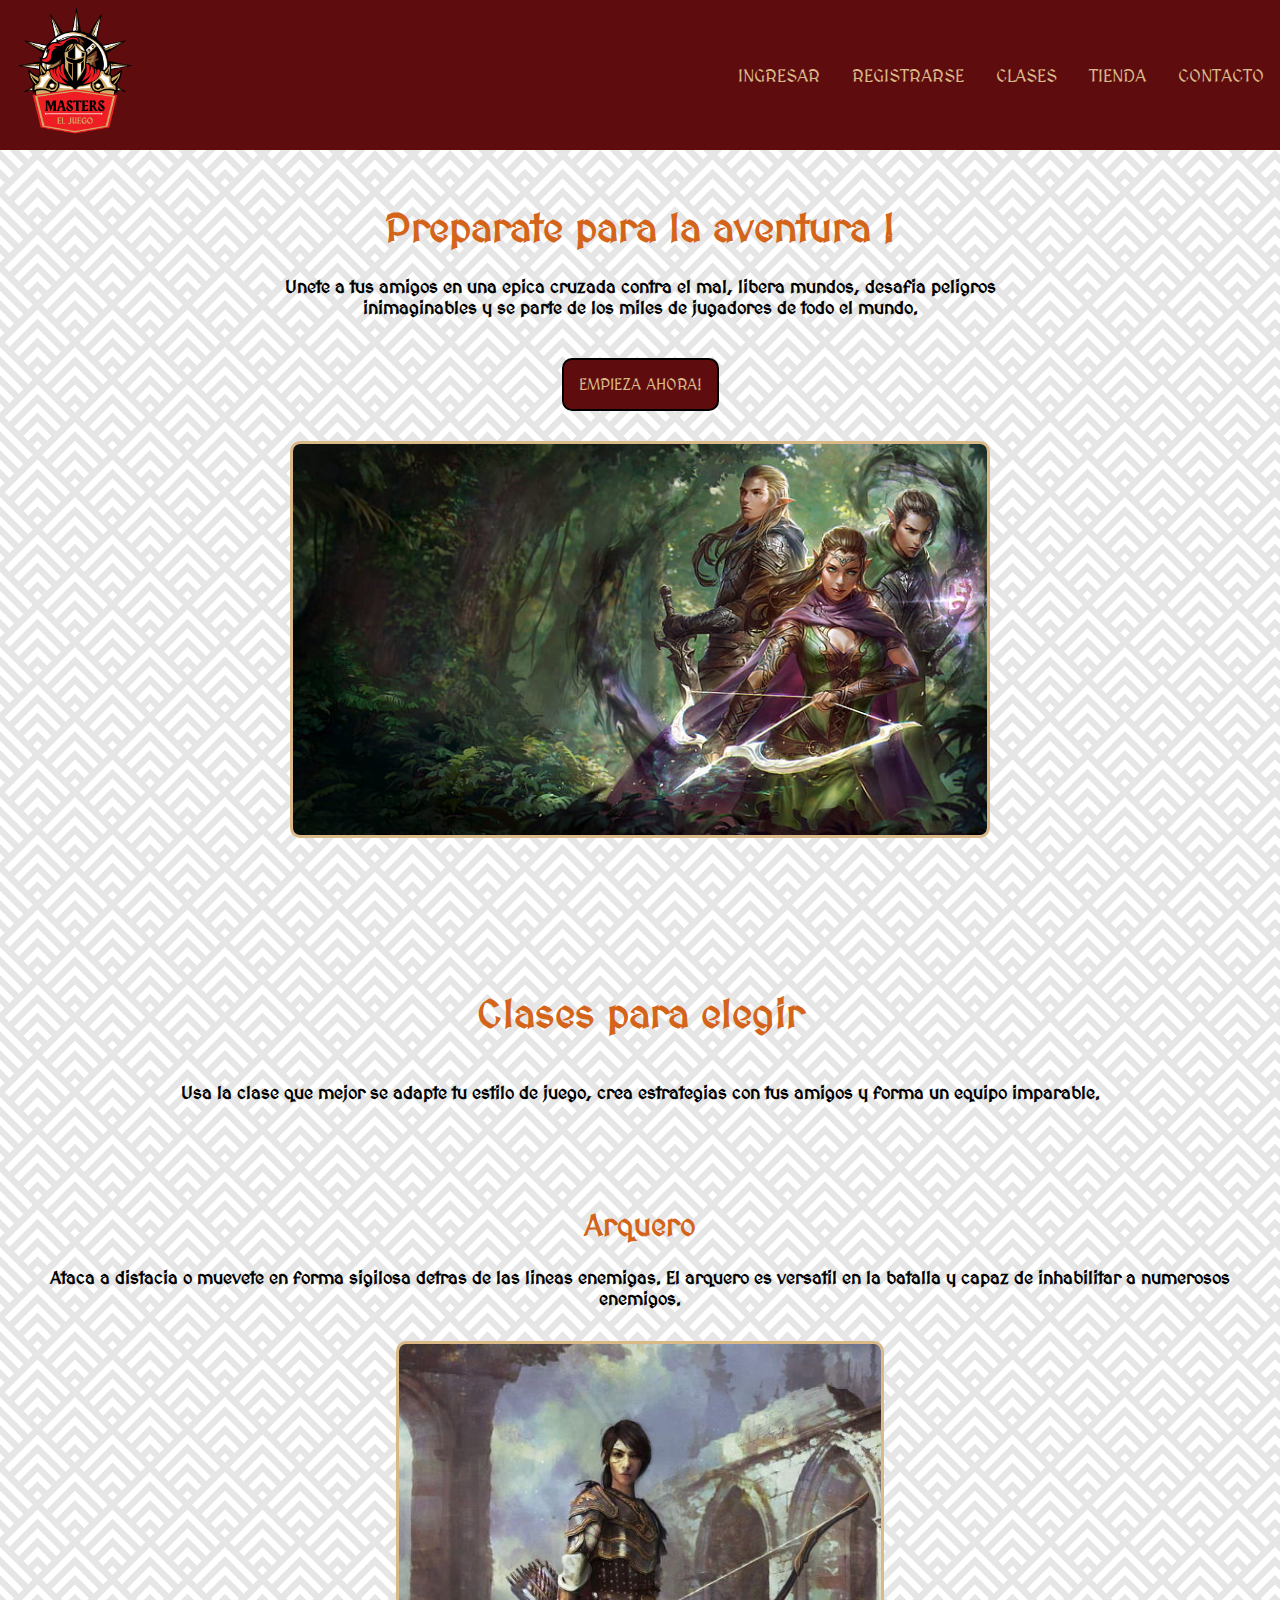
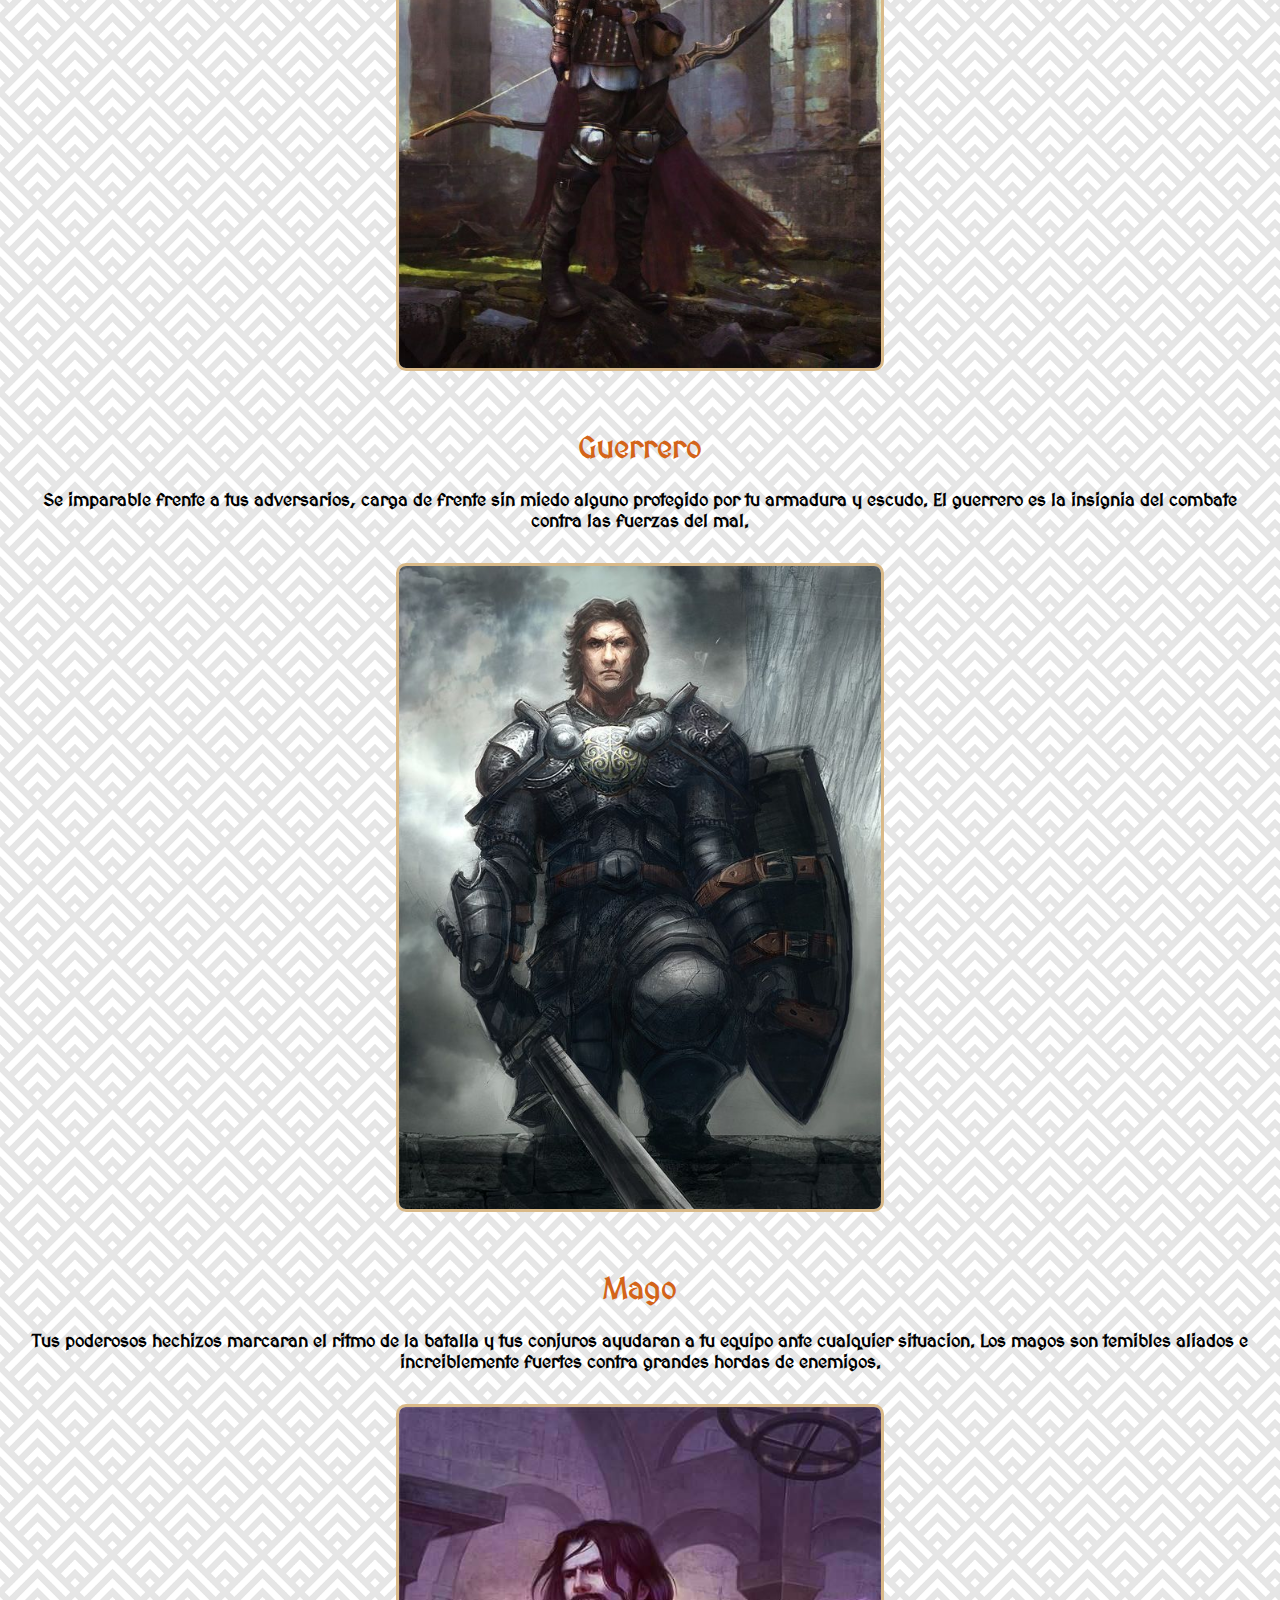
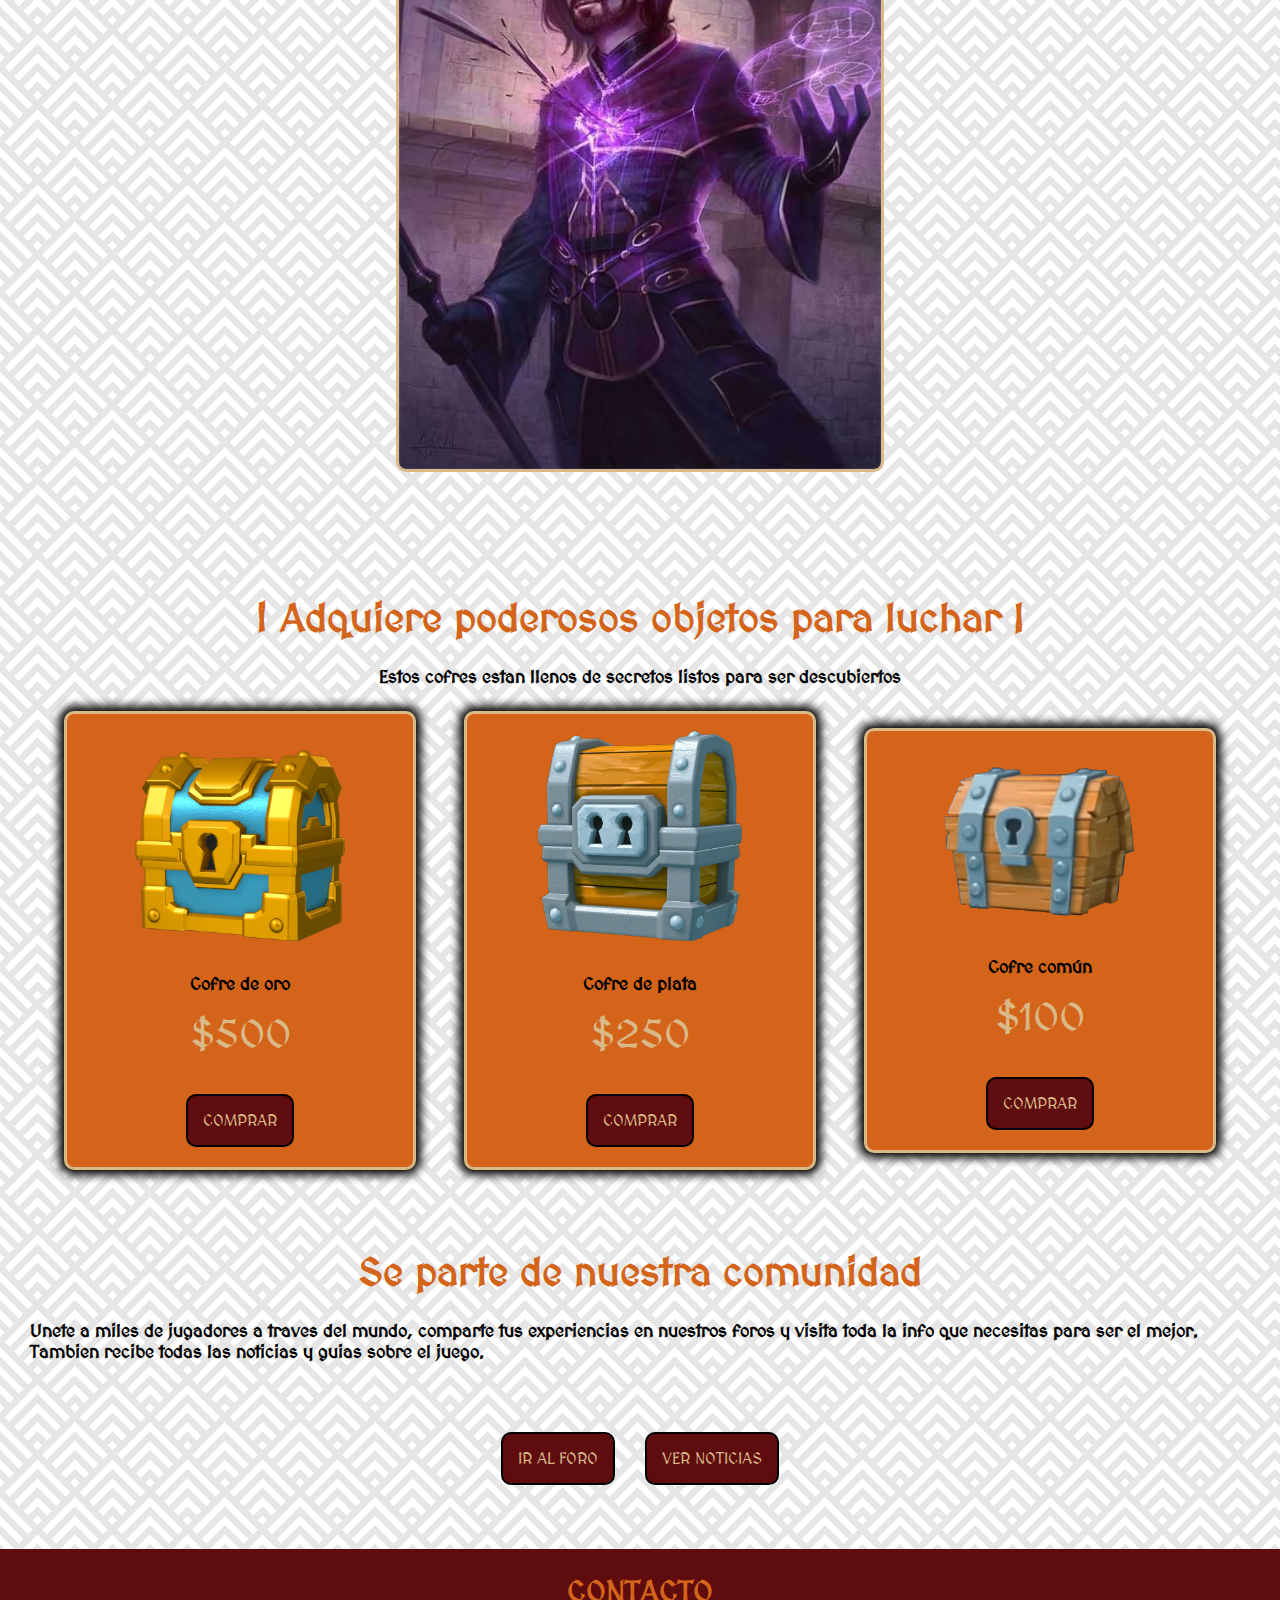
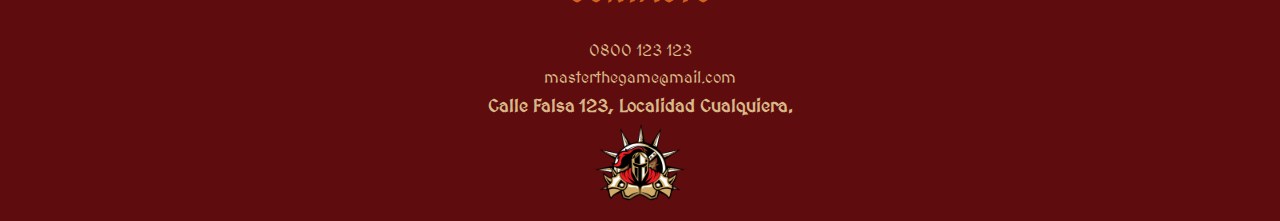
<file: index.html>
<!DOCTYPE html>
<html lang="en">
<head>
    <meta charset="UTF-8">
    <meta http-equiv="X-UA-Compatible" content="IE=edge">
    <meta name="viewport" content="width=device-width, initial-scale=1.0">
    <link rel="stylesheet" href="/css/style.css">
    <link rel="stylesheet" href="https://cdnjs.cloudflare.com/ajax/libs/font-awesome/6.1.1/css/all.min.css">
    
    <title>Integrador</title>
</head>
<body>

    <header>
        <nav class="navegador">
  
            <div class="logo">
            <img src="/css/img/Red and Brown Medieval Knight E-Sports Team Logo.png" alt="logo" class="lg">
          </div>
          
          <input type="checkbox" id="check" class="menu-bars">
          <label for="check" class="btn-bar">
            <i class="fa-solid fa-bars"></i>
          </label>
          
          <ul class="nav-menu">
          
            <li ><a class="active" href="acceso.html">Ingresar</a></li>
          
            <li><a class="active" href="registro.html">Registrarse</a></li>
          
            <li><a class="active" href="#clases">Clases</a></li>

            <li><a class="active" href="#tienda">Tienda</a></li>

            <li><a class="active" href="#contacto">Contacto</a></li>
          
          </ul>
          
          </nav>
    </header>


<main>

  <section class="hero">
    

    <div class="hero_text">

      <h3>Preparate para la aventura !</h3>

      <p> Unete a tus amigos en una epica cruzada contra el mal, libera mundos, desafia peligros inimaginables y 
        se parte de los miles de jugadores de todo el mundo.</p>

      <div class="botones_intro">
          <a href="registro.html" class="empezar"> EMPIEZA AHORA!</a>
        </div>

    </div>

    <div class="hero_img">
        <img src="/css/img/fantasy-elf-archer-bow-warrior-hd-wallpaper-preview.jpg" alt="elfo" class="elfo">
    </div>
    
  </section>

    <h3 class="eleccion">Clases para elegir</h3>

     <p class="vt">Usa la clase que mejor se adapte tu estilo de juego, crea estrategias con tus amigos y forma un equipo imparable.</p>

  <section class="clases" id="clases">
  
    <div class="lista_clases">

      <div class="itemlista1">
        <h4>Arquero</h4>
        <p>Ataca a distacia o muevete en forma sigilosa detras de las lineas enemigas. El arquero es versatil en la batalla y
          capaz de inhabilitar a numerosos enemigos.</p>
        <img src="/css/img/c1ca1a34ff6d691379a50d6cf92461ff.jpg" alt="arquero" class="arquero">
      
      </div>

      <div class="itemlista1">
        <h4>Guerrero</h4>
        <p>Se imparable frente a tus adversarios, carga de frente sin miedo alguno protegido por tu armadura y escudo.
          El guerrero es la insignia del combate contra las fuerzas del mal.
        </p>
        <img src="/css/img/b3b0fa58dc038d590ed8293961bf66d0.jpg" alt="guerrero" class="guerrero">

      </div>

      <div class="itemlista1">
        <h4>Mago</h4>
        <p>Tus poderosos hechizos marcaran el ritmo de la batalla y tus conjuros ayudaran a tu equipo ante cualquier situacion.
          Los magos son temibles aliados e increiblemente fuertes contra grandes hordas de enemigos.
        </p>
           <img src="/css/img/592271e73a949ad10718403a6ebf569d.jpg" alt="mago" class="mago">

      </div>

    </div>

  </section>

  <section class="productos" id="tienda">

    <h3>¡ Adquiere poderosos objetos para luchar !</h3>
    <p>Estos cofres estan llenos de secretos listos para ser descubiertos</p>

    

    
        
    <div class="container">
     
      <div class="cofres">
        <img src="/css/img/golden-chest.png" alt="cofre de oro" class="cofres-item">
        <p>Cofre de oro</p>
        <span>$500</span>
        <a href="#" class="btn-comprar">COMPRAR</a>

      </div>
      <div class="cofres">
        <img src="/css/img/giant-chest.png" alt="cofre de plata" class="cofres-item">
        <p>Cofre de plata</p>
        <span>$250</span>
        <a href="#" class="btn-comprar">COMPRAR</a>

      </div>
      <div class="cofres">
        <img src="css/img/cofre-madera.png" alt="cofre comun" class="cofres-item">
        <p>Cofre común</p>
        <span>$100</span>
        <a href="#" class="btn-comprar">COMPRAR</a>

      </div>


    </div>

  </section>

  <section class="comunidad">
    <div class="social">
    <h3>Se parte de nuestra comunidad</h3>
    <p>Unete a miles de jugadores a traves del mundo, comparte tus experiencias en nuestros foros y visita toda la info que necesitas
      para ser el mejor.
      Tambien recibe todas las noticias y guias sobre el juego. 
    </p>
    </div>

    <div class="foros">

      <div class="botones_intro">
        <a href="#" class="empezar"> IR AL FORO</a>
        <a href="#" class="empezar"> VER NOTICIAS</a>

      </div>


    </div>

  </section>

  <footer>

  <section class="comunicacion" id="contacto">
      <div class="contacto">
        <h4>CONTACTO</h4>
        <a href="#" >0800 123 123</a>
        <a href="#">masterthegame@mail.com</a>
        <p>Calle Falsa 123, Localidad Cualquiera.</p>
        <div class="imagenfooter">
          <img src="/css/img/Red and Brown Medieval Knight E-Sports Team Logo (1).png" alt="logo" class="lgfooter">
        </div>
      </div>
      
  
  </section>

  </footer>


</main>

</body>
</html>
</file>
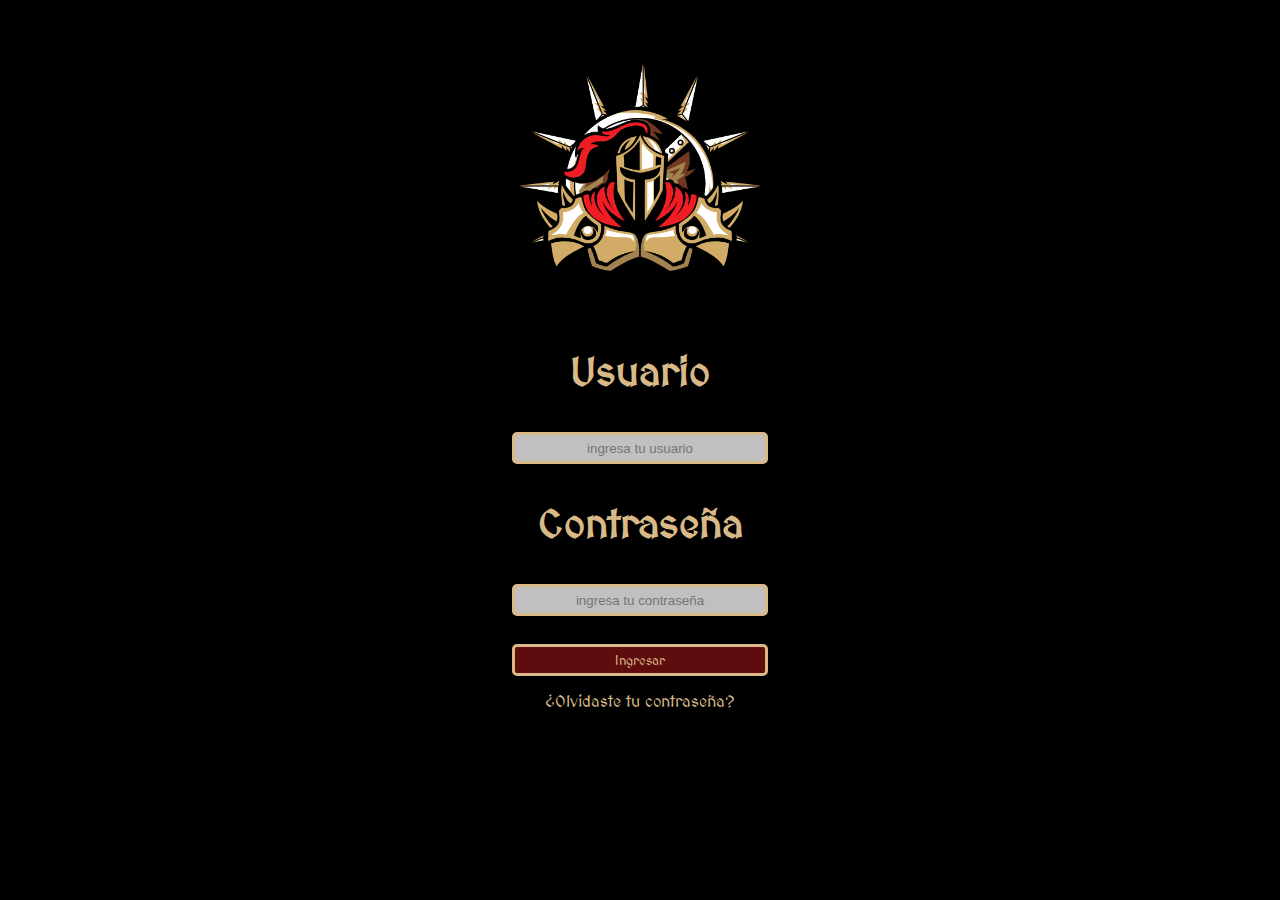
<file: acceso.html>
<!DOCTYPE html>
<html lang="en">
<head>
    <meta charset="UTF-8">
    <meta http-equiv="X-UA-Compatible" content="IE=edge">
    <meta name="viewport" content="width=device-width, initial-scale=1.0">
    <link rel="stylesheet" href="/css/style.css">
    <link rel="stylesheet" href="https://cdnjs.cloudflare.com/ajax/libs/font-awesome/6.1.1/css/all.min.css">
    <title>Ingresar</title>
</head>
<body class="paginalogin">
    <div class="containerlogin">
        <div class="login">
        <img src="/css/img/3.png" alt="logo" class="imagenlogin">
        <form class="ingresar" >
            <h3 class="titulologin">Usuario</h3>
            <input type="text" placeholder="ingresa tu usuario">
            <h3 class="titulologin">Contraseña</h3>
            <input type="password" name="password" id="password" placeholder="ingresa tu contraseña">
            <input type="submit" value="Ingresar" class="login-btn">

            
    
        </form>

        <a href="#" class="olvido">¿Olvidaste tu contraseña?</a>

        
    </div>

        
     
    </div>
    
</body>
</html>
</file>
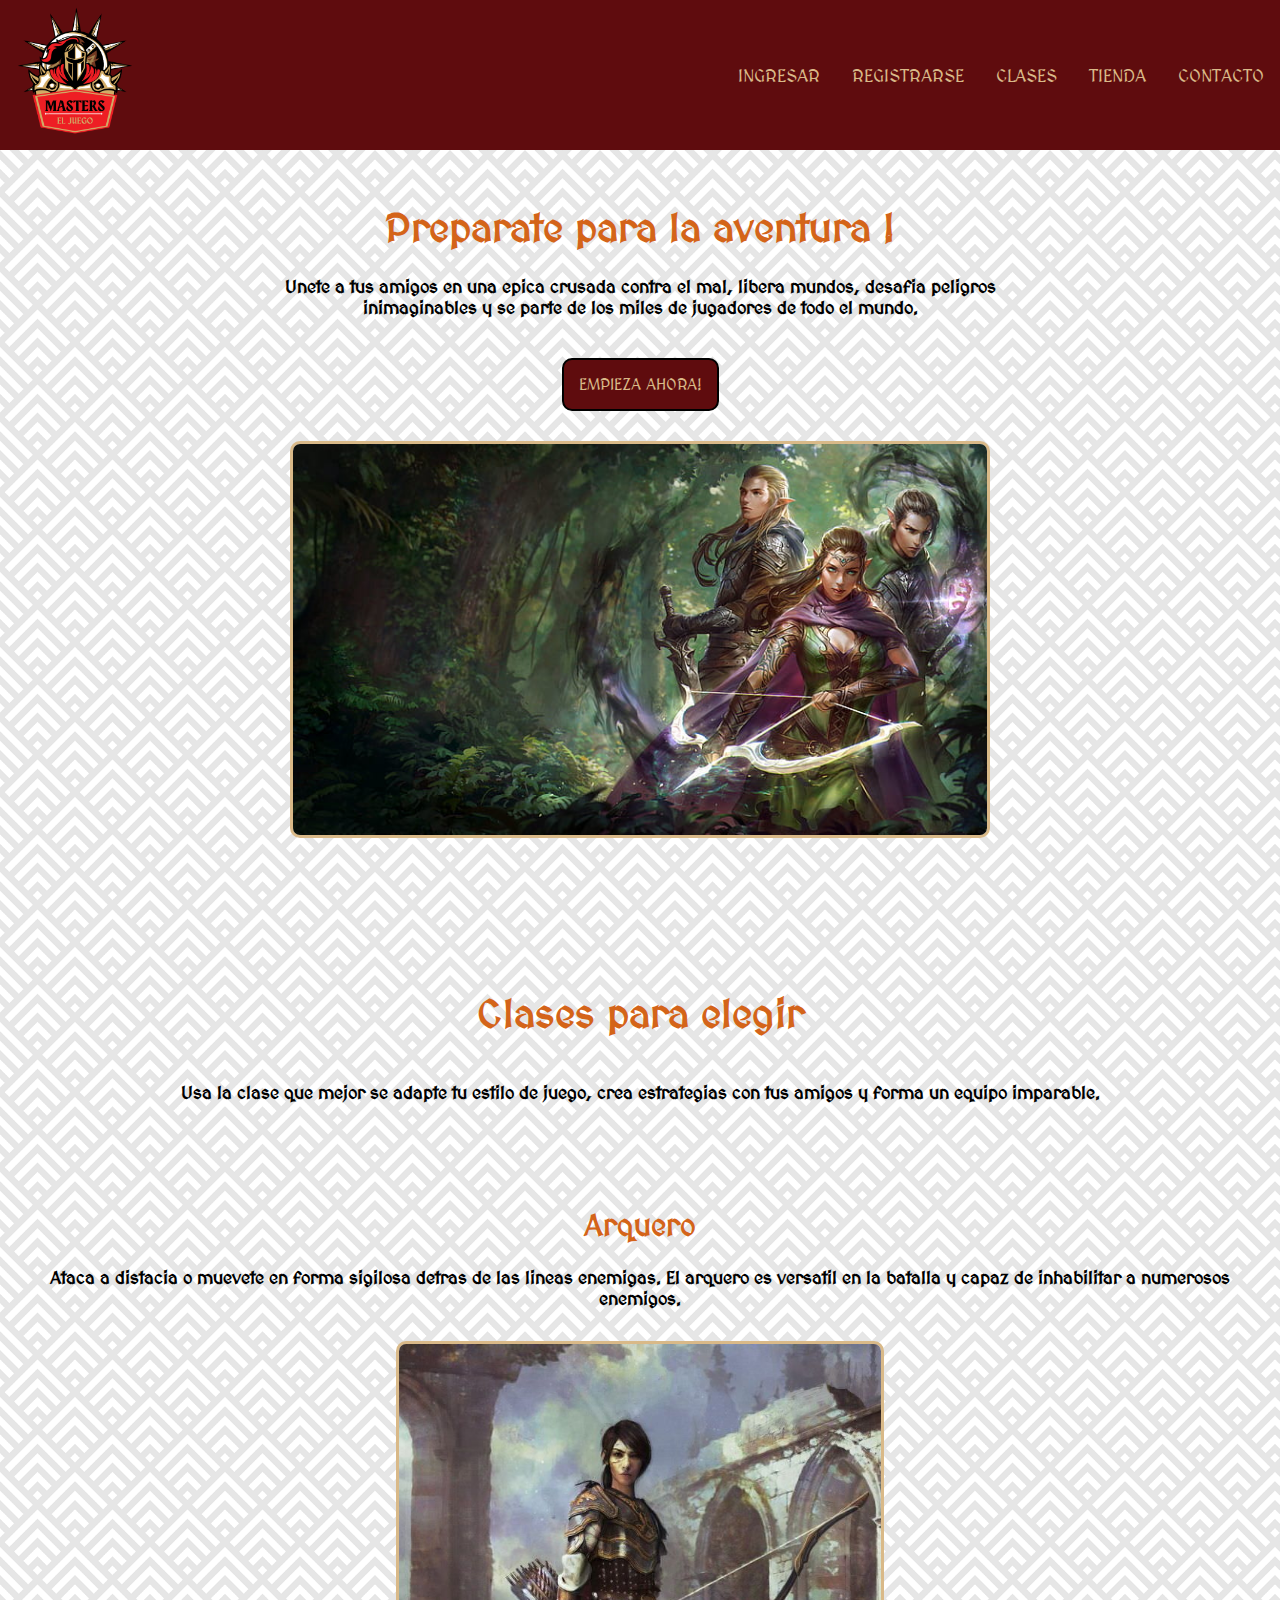
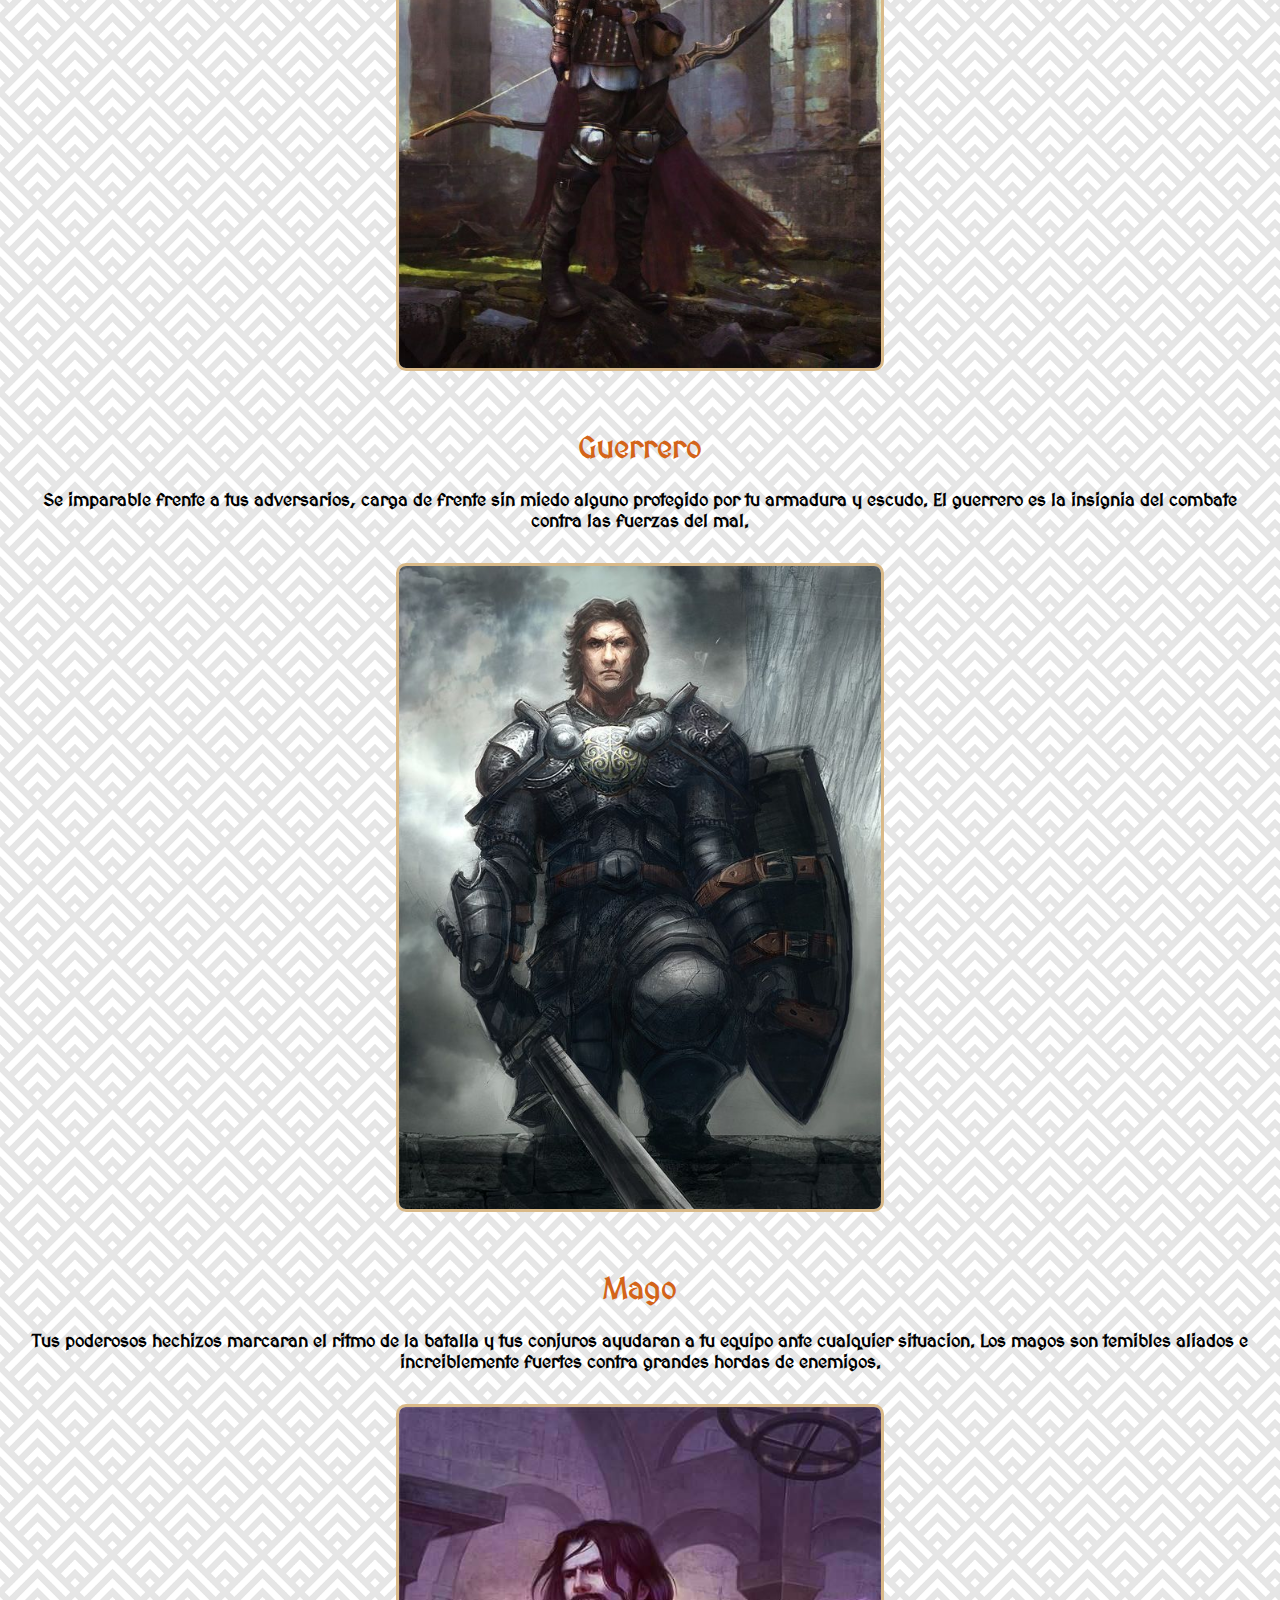
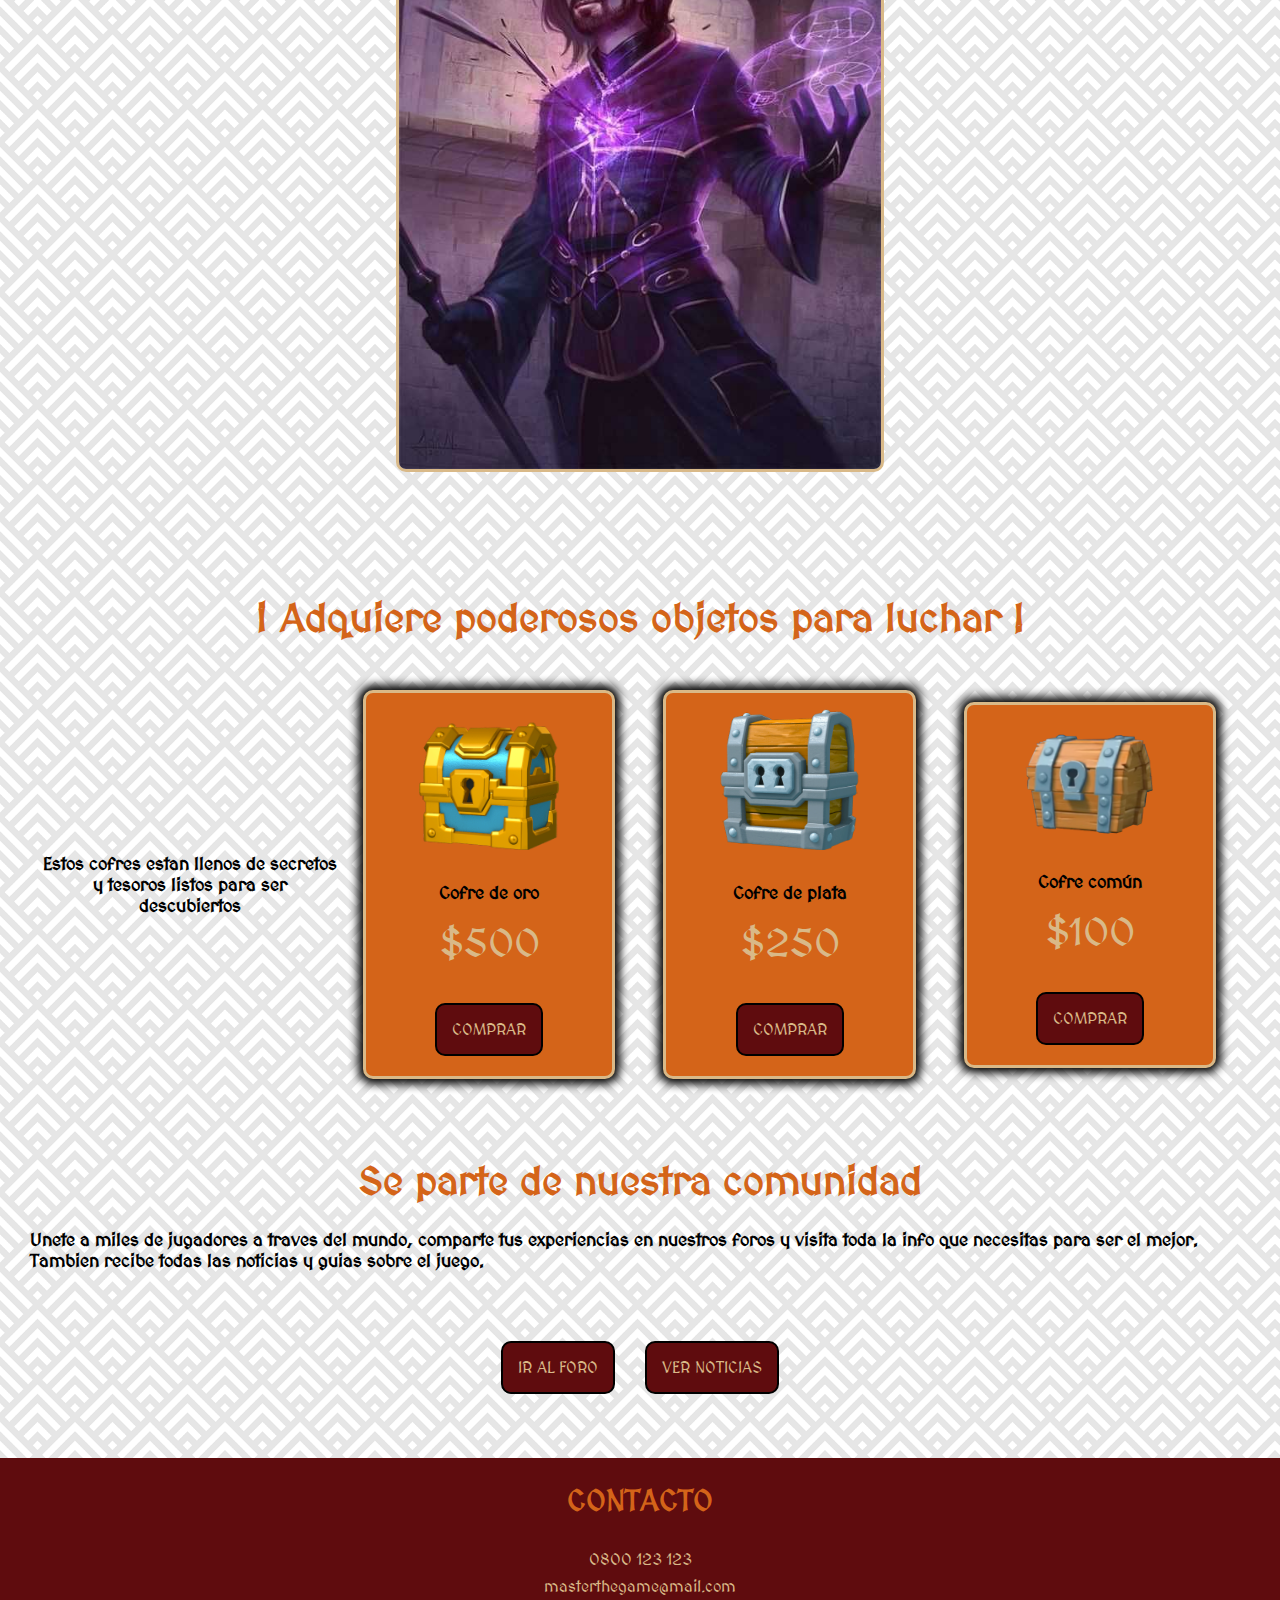
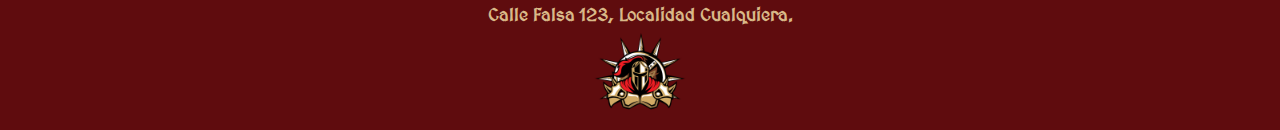
<file: main.html>
<!DOCTYPE html>
<html lang="en">
<head>
    <meta charset="UTF-8">
    <meta http-equiv="X-UA-Compatible" content="IE=edge">
    <meta name="viewport" content="width=device-width, initial-scale=1.0">
    <link rel="stylesheet" href="/css/style.css">
    <link rel="stylesheet" href="https://cdnjs.cloudflare.com/ajax/libs/font-awesome/6.1.1/css/all.min.css">
    
    <title>Integrador</title>
</head>
<body>

    <header>
        <nav class="navegador">
  
            <div class="logo">
            <img src="/css/img/Red and Brown Medieval Knight E-Sports Team Logo.png" alt="logo" class="lg">
          </div>
          
          <input type="checkbox" id="check" class="menu-bars">
          <label for="check" class="btn-bar">
            <i class="fa-solid fa-bars"></i>
          </label>
          
          <ul class="nav-menu">
          
            <li ><a class="active" href="acceso.html">Ingresar</a></li>
          
            <li><a class="active" href="registro.html">Registrarse</a></li>
          
            <li><a class="active" href="#clases">Clases</a></li>

            <li><a class="active" href="#tienda">Tienda</a></li>

            <li><a class="active" href="#contacto">Contacto</a></li>
          
          </ul>
          
          </nav>

    </header>


    <main>

    <section class="hero">
    <div class="hero_text">
      <h3>Preparate para la aventura !</h3>
      <p> Unete a tus amigos en una epica crusada contra el mal, libera mundos, desafia peligros inimaginables y 
        se parte de los miles de jugadores de todo el mundo.</p>

      <div class="botones_intro">
          <a href="registro.html" class="empezar"> EMPIEZA AHORA!</a>
        </div>

    </div>

    <div class="hero_img">
        <img src="/css/img/fantasy-elf-archer-bow-warrior-hd-wallpaper-preview.jpg" alt="elfo" class="elfo">
      </div>
    
    </section>

    <h3 class="eleccion">Clases para elegir</h3>

     <p class="vt">Usa la clase que mejor se adapte tu estilo de juego, crea estrategias con tus amigos y forma un equipo imparable.</p>

    <section class="clases" id="clases">
  
    <div class="lista_clases">

      <div class="itemlista1">
        <h4>Arquero</h4>
        <p>Ataca a distacia o muevete en forma sigilosa detras de las lineas enemigas. El arquero es versatil en la batalla y
          capaz de inhabilitar a numerosos enemigos.</p>
        <img src="/css/img/c1ca1a34ff6d691379a50d6cf92461ff.jpg" alt="arquero" class="arquero">
      
      </div>

      <div class="itemlista1">
        <h4>Guerrero</h4>
        <p>Se imparable frente a tus adversarios, carga de frente sin miedo alguno protegido por tu armadura y escudo.
          El guerrero es la insignia del combate contra las fuerzas del mal.
        </p>
          <img src="/css/img/b3b0fa58dc038d590ed8293961bf66d0.jpg" alt="guerrero" class="guerrero">

      </div>

      <div class="itemlista1">
        <h4>Mago</h4>
        <p>Tus poderosos hechizos marcaran el ritmo de la batalla y tus conjuros ayudaran a tu equipo ante cualquier situacion.
          Los magos son temibles aliados e increiblemente fuertes contra grandes hordas de enemigos.
        </p>
           <img src="/css/img/592271e73a949ad10718403a6ebf569d.jpg" alt="mago" class="mago">

      </div>

    </div>

  </section>

  <section class="productos" id="tienda">
    <h3>¡ Adquiere poderosos objetos para luchar !</h3>
    <div class="container">
      <p>Estos cofres estan llenos de secretos y tesoros listos para ser descubiertos</p>
      <div class="cofres">
        <img src="/css/img/golden-chest.png" alt="cofre de oro" class="cofres-item">
        <p>Cofre de oro</p>
        <span>$500</span>
        <a href="#" class="btn-comprar">COMPRAR</a>

      </div>
      <div class="cofres">
        <img src="/css/img/giant-chest.png" alt="cofre de plata" class="cofres-item">
        <p>Cofre de plata</p>
        <span>$250</span>
        <a href="#" class="btn-comprar">COMPRAR</a>

      </div>
      <div class="cofres">
        <img src="css/img/cofre-madera.png" alt="cofre comun" class="cofres-item">
        <p>Cofre común</p>
        <span>$100</span>
        <a href="#" class="btn-comprar">COMPRAR</a>

      </div>


    </div>

  </section>

  <section class="comunidad">
    <div class="social">
    <h3>Se parte de nuestra comunidad</h3>
    <p>Unete a miles de jugadores a traves del mundo, comparte tus experiencias en nuestros foros y visita toda la info que necesitas
      para ser el mejor.
      Tambien recibe todas las noticias y guias sobre el juego. 
    </p>
    </div>

    <div class="foros">

      <div class="botones_intro">
        <a href="#" class="empezar"> IR AL FORO</a>
        <a href="#" class="empezar"> VER NOTICIAS</a>

      </div>


    </div>

  </section>

  <footer>
    <section class="comunicacion" id="contacto">
      <div class="contacto">
        <h4>CONTACTO</h4>
        <a href="#" >0800 123 123</a>
        <a href="#">masterthegame@mail.com</a>
        <p>Calle Falsa 123, Localidad Cualquiera.</p>
        <div class="imagenfooter">
          <img src="/css/img/Red and Brown Medieval Knight E-Sports Team Logo (1).png" alt="logo" class="lgfooter">
        </div>
      </div>
      
  
   </section>

  </footer>


</main>

</body>
</html>
</file>
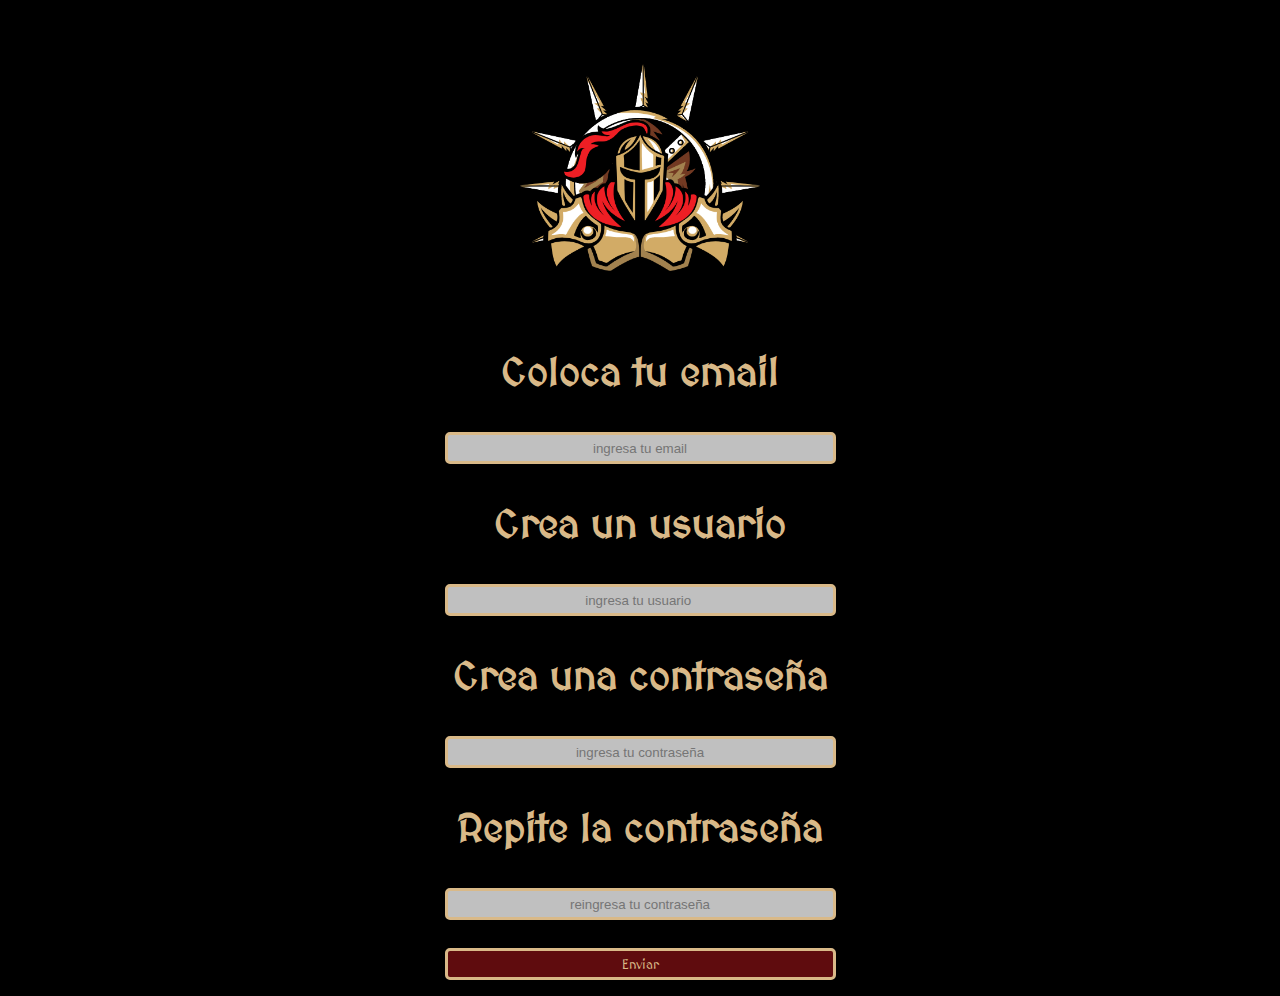
<file: registro.html>
<!DOCTYPE html>
<html lang="en">
<head>
    <meta charset="UTF-8">
    <meta http-equiv="X-UA-Compatible" content="IE=edge">
    <meta name="viewport" content="width=device-width, initial-scale=1.0">
    <link rel="stylesheet" href="/css/style.css">
    <link rel="stylesheet" href="https://cdnjs.cloudflare.com/ajax/libs/font-awesome/6.1.1/css/all.min.css">
    <title>Registrarse</title>
</head>
<body class="paginalogin">
    <div class="containerlogin">
        <div class="login">
        <img src="/css/img/3.png" alt="logo" class="imagenlogin">
        <form class="ingresar" >
            <h3 class="titulologin">Coloca tu email</h3>
            <input type="email" placeholder="ingresa tu email" class="entradadatos">

            <h3 class="titulologin">Crea un usuario</h3>
            <input type="text" placeholder="ingresa tu usuario " class="entradadatos">

            <h3 class="titulologin">Crea una contraseña</h3>
            <input type="password" name="password" id="password" placeholder="ingresa tu contraseña" class="entradadatos">

            <h3 class="titulologin">Repite la contraseña</h3>
            <input type="password" name="password" id="password" placeholder="reingresa tu contraseña" class="entradadatos">
            <input type="submit" value="Enviar" class="login-btn">
    
        </form>

        

        
    </div>

        
     
    </div>
    
</body>
</html>
</file>
<file: css/style.css>
@import url('https://fonts.googleapis.com/css2?family=MedievalSharp&display=swap');

*{
    padding: 0;
    margin: 0%;
    box-sizing: border-box;
    
  
    }
body{
    font-family: 'MedievalSharp', cursive;
    text-decoration: none;
    text-decoration-line: none;  
    list-style: none;
    text-decoration-color: none;
    max-width: 100%;
    background-image: url(/css/img/images.png)

    
  
    
    }

header{
        height: 120px;
        width: 100%;
        display: flex;
        background-color: #5f0c0e;
        max-width: 100%;
    
    }

    
footer{
        width: 100%;
        height: 15rem;
        display: flex;
        flex-direction: column;
        align-items: center;
        justify-content: center;
        text-align: center;
        margin-top: 5rem;
        bottom:0;
        max-width: 100%;
      
    }

    .comunicacion {
        width: 100%; 
        max-width: 100%; 
    }


/* paginas de ingreso y registro**/
@media all {
    .paginalogin {
        background: black;
        max-width: 1300px;
    }
    .login {
        display: block;
        align-items: center;
        justify-content: center;
        flex-direction: column;
        
    }
    .containerlogin{
        display: flex;
        align-items: center;
        justify-content: center;
        flex-direction: column;
        text-align: center;
    }
    .imagenlogin {
        
        max-width: 320px ;
        max-height: 320px;
        padding-top: 2rem;
    
    }
    
    .ingresar {
        text-align: center;
        display: flex;
        flex-direction: column;
        gap: 0.75rem;
        color:#d9b988
    }
    
    .titulologin {
        display: flex;
        align-items: center;
        justify-content: center;
        color:#d9b988
       
    }
    
    input{
        border-radius: 5px;
        border: solid 3px #d9b988;
        height: 2rem;
        margin: 0px 1rem 0px;
        text-align: center;
        background-color: silver;
    }
    
    input:focus {
        outline: none;
    }
    .entradadatos {
        border-radius: 5px;
        border: solid 3px #d9b988;
        height: 2rem;
        margin: 0px 1rem 0px;
        text-align: center;
        background-color: silver;
    }
    
    .login-btn { 
        background: #5f0c0e;
        color: #d9b988;
        height: 2rem;
        margin-top: 1rem;
        margin-bottom: 1rem;
        font-family: 'MedievalSharp', cursive;
        cursor: pointer;
        
        
    }
    
    .olvido {
        text-decoration: none;
        color: #d9b988;
        margin-bottom: 3rem;
    
    }
    
    
}


     
     /** mobile first**/

     @media (max-width: 480px) {

        body { max-width: 479px;
            background-image: url(/css/img/images.png);}
        header{ max-width: 479px;
            position: sticky;
            top: 0%;
            z-index: 99999}

        .lg{
            width: 90px;
            height: 90px;
        }

        nav {
            
            width: 100vh;
            display: flex;
            justify-content: space-between;
            align-items: center;
            flex-wrap: wrap;
            background: #5f0c0e;
           
            
        
        }
        .nav-menu {
            
            width: 100%;      
            text-align: center;
            list-style: none;
            background: #5f0c0e;
            
            
            
            
            
        }
        .nav-menu li {
            display: none;
            line-height: 40px;
            margin: 20px 0;
            transition: all .5s;
            
           
 
        }
        
        .nav-menu li a {
            color: #d9b988;
            text-transform: uppercase;
            list-style: none;
            text-decoration: none;
            font-size: large;
            
          
            
        }
        .btn-bar{
             color: #d9b988;
             cursor: pointer;
             margin-right: 20px;
            }
        .nav-menu li a.active, .nav-menu li a:hover {
            color: #d9b988 ;
            transition: 0.3s;
        }
        #check {
            display: none;
            
        }
        #check:checked ~ .nav-menu{
            height: 60vh;
            background: #5f0c0e;
            
           
           
        }
        #check:checked ~ .nav-menu li {
            display: block;
           
            
           
        }

        main {
            max-width: 479px;
            height: 100vh;
        }

        .hero {display: flex;
            flex-direction: column;
            display: flex;
            align-items: center;
            justify-content: center;
            flex-direction: column;
            max-width: 450px;

        }

        .hero_text{ 
            display: flex;
            flex-direction: column;
            display: flex;
            align-items: center;
            justify-content: center;
            flex-direction: column;
            padding: 30px;
            max-width: 450px;
        }
        
        .hero_text p {
            max-width: 450px;
        }
        
        a{
            text-decoration: none;
            
        }
        
        p{font-size: large;
        font-weight: 600;}
        
        .botones_intro{
            margin-top: 40px;
            display: flex;
            gap: 30px;
        }
        
      
        
        .empezar {
            padding: 15px;
            border-radius: 10px;
            border: solid 2px black;
            background:#5f0c0e;
            color: #d9b988;  
        }

        h3 { font-size: 40px;
            padding: 1.5rem;
            color: #d46419;
            display: flex; 
            align-items: center;   
            justify-content: center;
            text-align: center;
            }

        h4 {font-size: 30px;
            padding: 1.5rem;
           color: #d46419;

        }

        .vt {
            padding: 1rem;
            display: flex; 
            align-items: center;   
            justify-content: center;
            flex-direction: column;
            max-width: 450px;
        }

        .elfo {
            max-width: 300px;
            height: auto;
            border-radius: 10px;
            border: solid #d9b988;

         
        }
        .hero_img {
            display: flex;
            justify-content: center;
            align-items: center;
            margin: 0 20px 0;
            max-width: 340px;
        }
        .clases { display: flex;
            max-width: 450px;
            align-items: center;
            justify-content: center;
            
        }
        .eleccion {
            max-width: 450px;
        }
        
        .lista_clases {
            display: flex;
            flex-direction: column;
            max-width: 450px;
        }
        .itemlista1 {
            align-content: center;
            justify-content: center;
            margin-top: 30px;
            text-align: center;
            
        }
        .guerrero {
            margin-top: 2rem;
            height: 50%;
            width: 60%;
            border: solid #d9b988;
            border-radius: 10px;
            
        }
        
        .mago {
            margin-top: 2rem;
            height: 50%;
            width: 60%;
            border: solid #d9b988;
            border-radius: 10px;
        
        }
        
        .arquero {
            margin-top: 2rem;
            height: 50%;
            width: 60%;
            border: solid #d9b988;
            border-radius: 10px;
        }

        .productos {
            display: flex;
            flex-direction: column;
            justify-content: center;
            text-align: center;
            align-items: center;
            margin-top: 4rem;
            max-width: 450px;
            
        }

        .container {
            display: flex;
            flex-direction: column;
            align-items: center;
            align-content: center;
            justify-content: center;
            text-align: center;
            max-width: 450px;
            
        }

        .cofres img {
            width: 75%;
            padding: 1rem;
            
        }
        .cofres {
            
            display: flex;
            flex-direction: column;
            align-content: center;
            align-items: center;
            margin-top: 2rem;
            width: 250px;
            background: #d46419;
            border-radius: 10px;
            border: solid #d9b988;
            box-shadow: 0 0 10px 5px rgb(0,0, 0, 1);
        }

        .cofres a {
            
            border-radius: 10px;
            border: solid 2px black;
            background:#5f0c0e;
            color: #d9b988;
        }

        .cofres span {
            font-size: 40px;
            padding: 1rem;
            color: #d9b988;

        }

        .cofres p {
            font-size: large;
            font-weight: 600;
            margin-top: 1rem;
        }


        .btn-comprar {
            color: #d9b988;
            cursor: pointer;
            margin: 20px;
               
        }

        .comunidad {
            display: flex;
            flex-direction: column;
            align-items: center;
            justify-content: center;
            margin-bottom: 3rem;
            max-width: 450px;
           

        }

        .social {
            display: flex;
            flex-direction: column;
            display: flex;
            align-items: center;
            justify-content: center;
            flex-direction: column;
            padding: 15px;
        }

        .contacto {
            background-color: #5f0c0e;
            display: flex;
            flex-direction: column;
            text-align: center;
            justify-content: center;
            align-items: center;
            width: 100%;
            height: 17rem;
            max-width: 479px;
            
            
        
        }
        .contacto a {  
            color: #d9b988;
            margin: 0.5rem 1rem 0;
            
            

        }
        .contacto p {
            color: #d9b988;
            margin: 0.5rem 1rem 0;
       

        }

        .lgfooter {
            width: 100px;
            height: 100px;
            
        }           
        
     }







     /** tablets**/

     @media(max-width: 768px){
        header {
            position: sticky;
            top: 0%;
            z-index: 99999
        }

        .lg{margin: 5px;
            width: 100px;
            height: 100px;
        }

        nav {
            height: 100px;
            width: 100vh;
            display: flex;
            justify-content: space-between;
            align-items: center;
            max-width: 100%;

            
           
        }
        .nav-menu {
            position: fixed;
            width: 100vh;
           height: 0vh;
           top:100px;
            text-align: center;
            background: #5f0c0e;
            list-style: none;
            max-width: 100%;
            
        }
        .nav-menu li {
            display: none;
            line-height: 40px;
            margin: 20px 0;
            overflow: hidden;
            max-width: 100%;
           
        
        }
        
        .nav-menu li a {
            color: #d9b988;
            text-transform: uppercase;
            list-style: none;
            text-decoration: none;
            color: #d9b988;
            font-size: large;
            max-width: 100%;
        }
        .btn-bar{
             color: #d9b988;
             cursor: pointer;
             margin-right: 20px;
            
        }
        .nav-menu li a.active, .nav-menu li a:hover {
            color: #d9b988 ;
            
        }
        #check {
            display: none;
        }
        #check:checked ~ .nav-menu{
            height: 60vh;
            color: #5f0c0e;
        }
        #check:checked ~ .nav-menu li {
            display: block;
        }

        main {
            max-width: 768px;
            height: 100vh;
        }

        .hero_text{ 
            display: flex;
            flex-direction: column;
            display: flex;
            align-items: center;
            justify-content: center;
            flex-direction: column;
            padding: 30px;
        }
        
        .hero_text p {
            max-width: 760px;
        }
        
        a{
            text-decoration: none;
            
        }
        
        p{font-size: large;
        font-weight: 900; 
        }
        
        .botones_intro{
            margin-top: 40px;
            display: flex;
            gap: 30px;
        }
        
        .empezar {
          
            padding: 15px;
            border-radius: 10px;
            border: solid 2px black;
            background:#5f0c0e;
            color: #d9b988;    
        
        }

        h3 { font-size: 40px;
            padding: 1.5rem;
            color: #d46419;
            display: flex; 
            align-items: center;   
            justify-content: center;
            text-align: center;
            }

        h4 {font-size: 30px;
            padding: 1.5rem;
           color: #d46419;

        }

        .vt {
            padding: 1rem;
            display: flex; 
            align-items: center;   
            justify-content: center;
            flex-direction: column;
            padding: 20px;
        }

        .elfo {
            width: 480px;
            height: auto;
            border-radius: 10px;
            border: solid #d9b988;

         
        }
        .hero_img {
            display: flex;
            justify-content: center;
            align-items: center;
            margin: 0 20px 0;
            max-width: 700px;
        }
        .clases { display: flex;
        
            align-items: center;
            justify-content: center;
            padding: 30px;
            }
        
        .lista_clases {
            display: flex;
            flex-direction: column;
        }
        .itemlista1 {
            align-content: center;
            justify-content: center;
            margin-top: 30px;
            text-align: center;
            
        }
        .guerrero {
            margin-top: 2rem;
            height: 70%;
            width: 80%;
            border: solid #d9b988;
            border-radius: 10px;
            
        }
        
        .mago {
            margin-top: 2rem;
            height: 70%;
            width: 80%;
            border: solid #d9b988;
            border-radius: 10px;
        
        }
        
        .arquero {
            margin-top: 2rem;
            height: 70%;
            width: 80%;
            border: solid #d9b988;
            border-radius: 10px;
        }

        .productos {
            display: flex;
            flex-direction: column;
            justify-content: center;
            text-align: center;
            align-items: center;
            margin-top: 4rem;
            
        }

         .container {
            display: flex;
            flex-direction: column;
            align-items: center;
            align-content: center;
            justify-content: center;
            text-align: center;
            max-width: 767px;
            
        }

        .cofres img {
            width: 75%;
            padding: 1rem;
            
        }
        .cofres {
            
            display: flex;
            flex-direction: column;
            align-content: center;
            align-items: center;
            justify-content: center;
            margin-top: 2rem;
            width: 250px;
            background: #d46419;
            border-radius: 10px;
            border: solid #d9b988;
            box-shadow: 0 0 10px 5px rgb(0,0, 0, 1);
        }

        .cofres a {
            padding: 15px;
            border-radius: 10px;
            border: solid 2px black;
            background:#5f0c0e;
            color: #d9b988;
        }

        .cofres span {
            font-size: 40px;
            padding: 1rem;
            color: #d9b988;

        }

        .cofres p {
            font-size: large;
            font-weight: 600;
            margin-top: 1rem;
        }


        .btn-comprar {
            color: #d9b988;
            cursor: pointer;
            margin: 20px;
               
        }

        .comunidad {
            display: flex;
            flex-direction: column;
            align-items: center;
            justify-content: center;
            margin-bottom: 3rem;

        }

        .social {
            display: flex;
            flex-direction: column;
            display: flex;
            align-items: center;
            justify-content: center;
            flex-direction: column;
            padding: 30px;
        }

        
        .contacto {
            background-color: #5f0c0e;
            display: flex;
            flex-direction: column;
            text-align: center;
            justify-content: center;
            align-items: center;
            width: 100%;
            height: 17rem;  
        
        }
        .contacto a {  
            color: #d9b988;
            margin: 0.5rem 1rem 0; 

        }
        .contacto p {
            color: #d9b988;
            margin: 0.5rem 1rem 0;
       
        }

        .lgfooter {
            width: 100px;
            height: 100px;
            
        }   
              

     }
     /**  media desktop **/

     @media (min-width: 769px) {
        header {
            height: 150px;
            display: flex;
        }
        .lg{
            width: 150px;
            height: 150px;
        }

        nav {
            height: 150px;
            width: 100%;
            display: flex;
            flex-direction: row;
            align-items: center;
            justify-content: space-between;
           
        }
        .nav-menu {
            display: flex;
            
            
         
            
        }
        .nav-menu li {
            display: flex;
            
            align-content: right;
            
            margin: 20px 0;
            
        
        }
        
        .nav-menu li a {
            color: #d9b988;
            text-transform: uppercase;
            list-style: none;
            text-decoration: none;
            align-content: right;
            font-size: large;
            padding:1rem;
        }

        

        .btn-bar {display: none;}
       
            

        
        #check {
            display: none;
        }
       

        main {
            min-width: 769px;
            height: 100vh;
           
        }
        .hero {
            display: flex;
            flex-direction: column;
            align-items: center;
            justify-content: center;
        }

        .hero_text{ 
            display: flex;
            flex-direction: column;
            align-items: center;
            justify-content: center;
            flex-direction: column;
            text-align: center;
            padding: 30px;
            
        }
        
        .hero_text p {
           width: 760px;
        }
        
        a{
            text-decoration: none;
            
        }
        
        p{font-size: large;
        font-weight: 900; 
        }
        
        .botones_intro{
            margin-top: 40px;
            display: flex;
            gap: 30px;
        }
        
        .empezar {
          
            padding: 15px;
            border-radius: 10px;
            border: solid 2px black;
            background:#5f0c0e;
            color: #d9b988;    
        
        }

        h3 { font-size: 40px;
            padding: 1.5rem;
            color: #d46419;
            display: flex; 
            align-items: center;   
            justify-content: center;
            text-align: center;
            }

        h4 {font-size: 30px;
            padding: 1.5rem;
           color: #d46419;

        }

        .vt {
            padding: 1rem;
            display: flex; 
            align-items: center;   
            justify-content: center;
            flex-direction: column;
            padding: 20px;
        }

        .elfo {
            width: 700px;
            height: auto;
            border-radius: 10px;
            border: solid #d9b988;

         
        }
        .hero_img {
            display: flex;
            justify-content: center;
            align-items: center;
            margin: 0 20px 0;
            width: 700px;
        }

        .eleccion {
            margin-top: 8rem;
        }
        .clases { display: flex;
        
            align-items: center;
            justify-content: center;
            padding: 30px;
            }
        
        .lista_clases {
            display: flex;
            flex-direction: column;
        }
        .itemlista1 {
            align-content: center;
            justify-content: center;
            margin-top: 30px;
            text-align: center;
            
        }
        .guerrero {
            margin-top: 2rem;
            height: 50%;
            width: 40%;
            border: solid #d9b988;
            border-radius: 10px;
            
        }
        
        .mago {
            margin-top: 2rem;
            height: 50%;
            width: 40%;
            border: solid #d9b988;
            border-radius: 10px;
        
        }
        
        .arquero {
            margin-top: 2rem;
            height: 50%;
            width: 40%;
            border: solid #d9b988;
            border-radius: 10px;
        }

        .productos {
            display: flex;
            flex-direction: column;
            justify-content: center;
            text-align: center;
            align-items: center;
            margin-top: 4rem;
            
        }

        .container {
            display: flex;
            flex-direction: row;
            justify-content:space-between;
            text-align: center;
            align-items: center;
            width: 1200px;
            
            
            

        }


        .cofres img {
            width: 70%;
            padding: 1rem;
            
        }
        .cofres {
            margin: 1.5rem;
            display: flex;
            flex-direction: column;
            justify-content: center;
            align-items: center;
            width: 500px;
            background: #d46419;
            border-radius: 10px;
            border: solid #d9b988;
            box-shadow: 0 0 10px 5px rgb(0,0, 0, 1);
        }

        .cofres a {
            padding: 15px;
            border-radius: 10px;
            border: solid 2px black;
            background:#5f0c0e;
            color: #d9b988;
        }

        .cofres span {
            font-size: 40px;
            padding: 1rem;
            color: #d9b988;

        }

        .cofres p {
            font-size: large;
            font-weight: 600;
            margin-top: 1rem;
        }


        .btn-comprar {
            color: #d9b988;
            cursor: pointer;
            margin: 20px;
               
        }

        .comunidad {
            display: flex;
            flex-direction: column;
            align-items: center;
            justify-content: center;
            margin-bottom: 3rem;

        }

        .social {
            display: flex;
            flex-direction: column;
            display: flex;
            align-items: center;
            justify-content: center;
            flex-direction: column;
            padding: 30px;
        }

        
        .contacto {
            background-color: #5f0c0e;
            display: flex;
            flex-direction: column;
            text-align: center;
            justify-content: center;
            align-items: center;
            width: 100%;
            height: 17rem;  
        
        }
        .contacto a {  
            color: #d9b988;
            margin: 0.5rem 1rem 0; 

        }
        .contacto p {
            color: #d9b988;
            margin: 0.5rem 1rem 0;
       
        }

        .lgfooter {
            width: 100px;
            height: 100px;
            
        }  
               
        
        

        
     }
</file>
